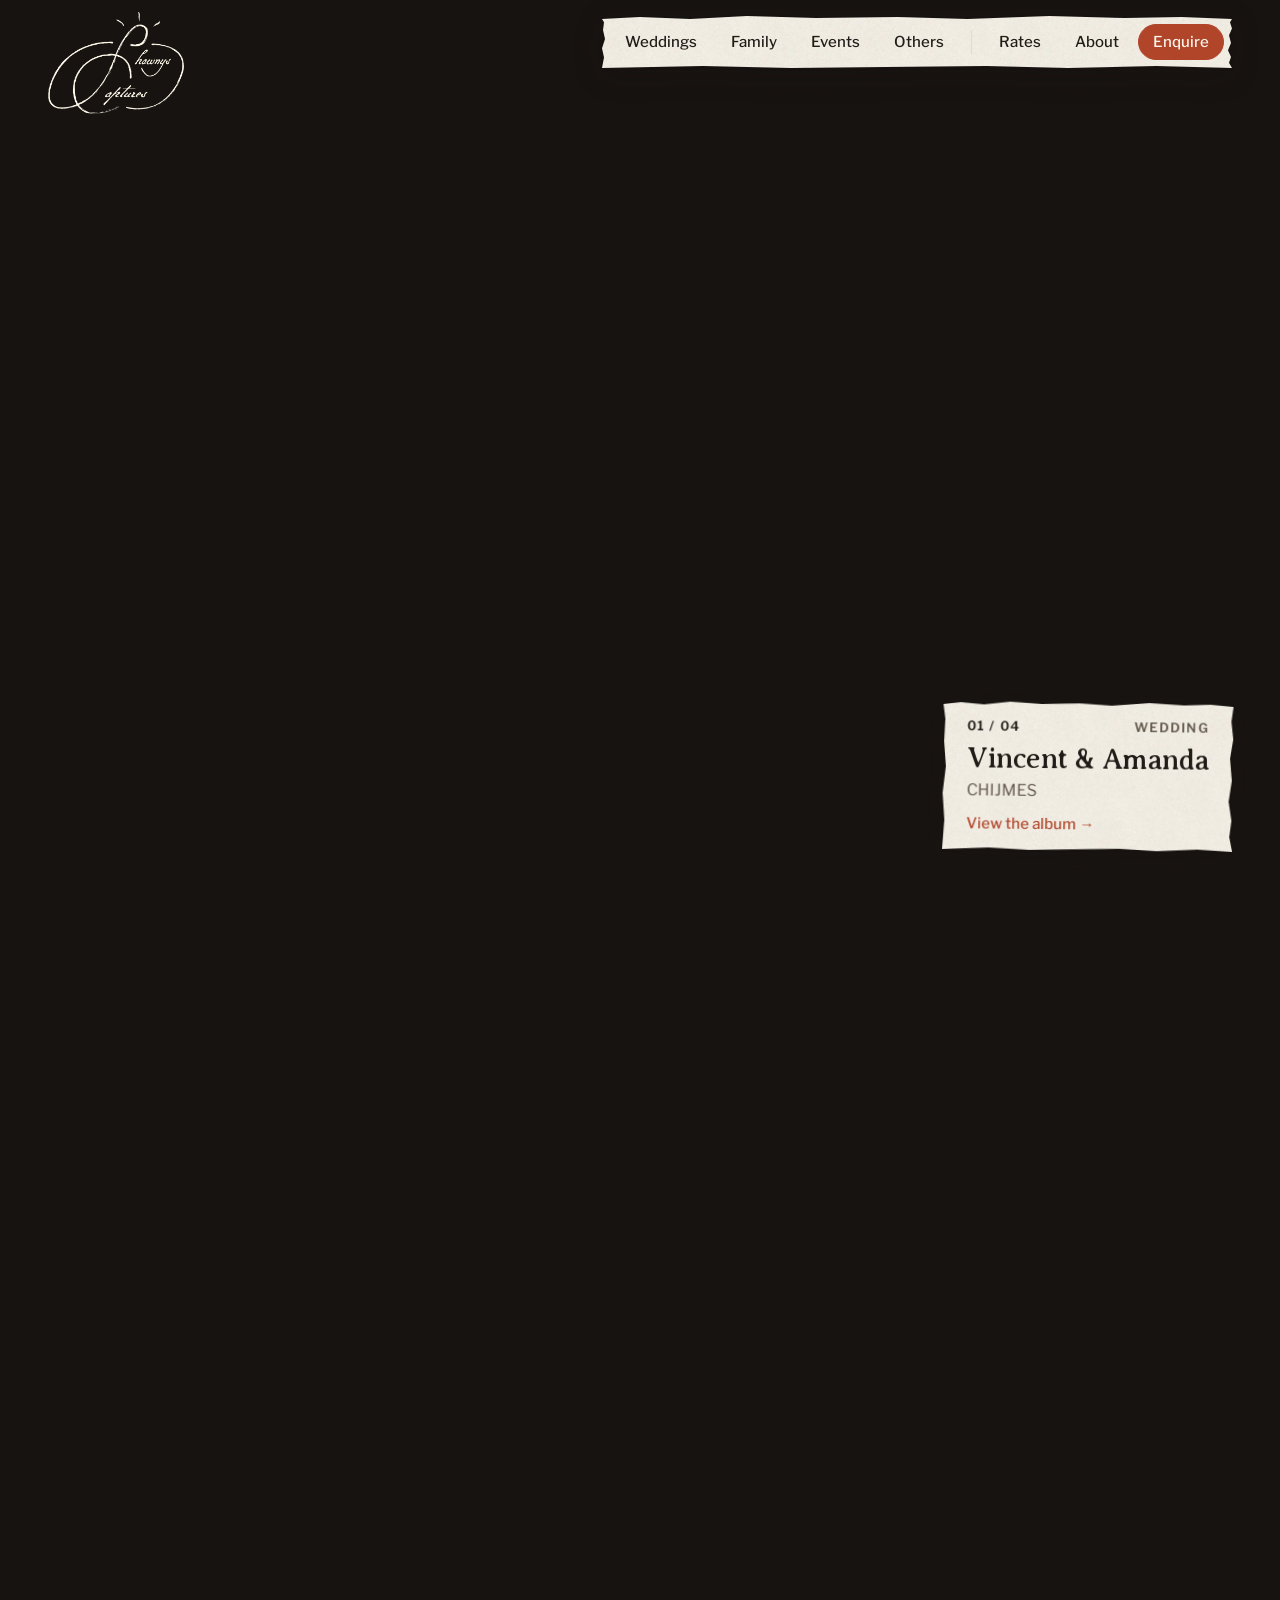
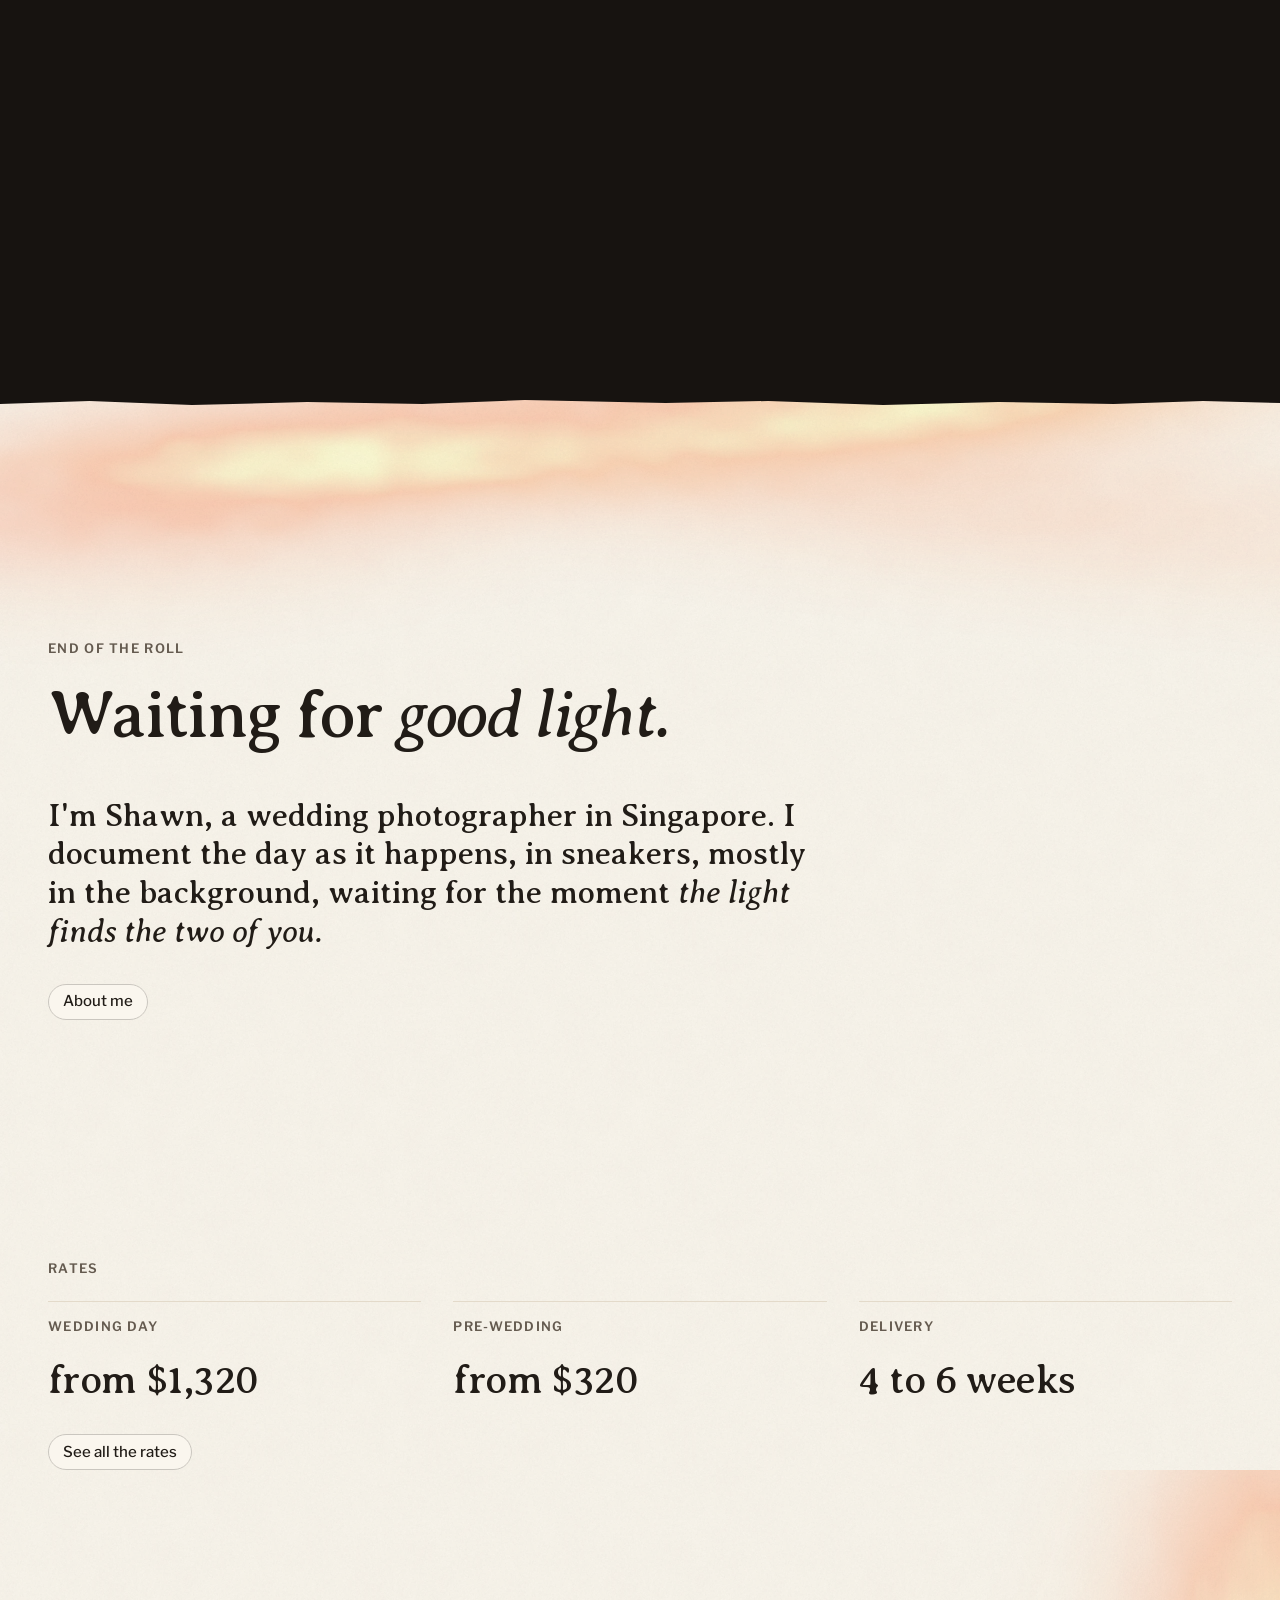
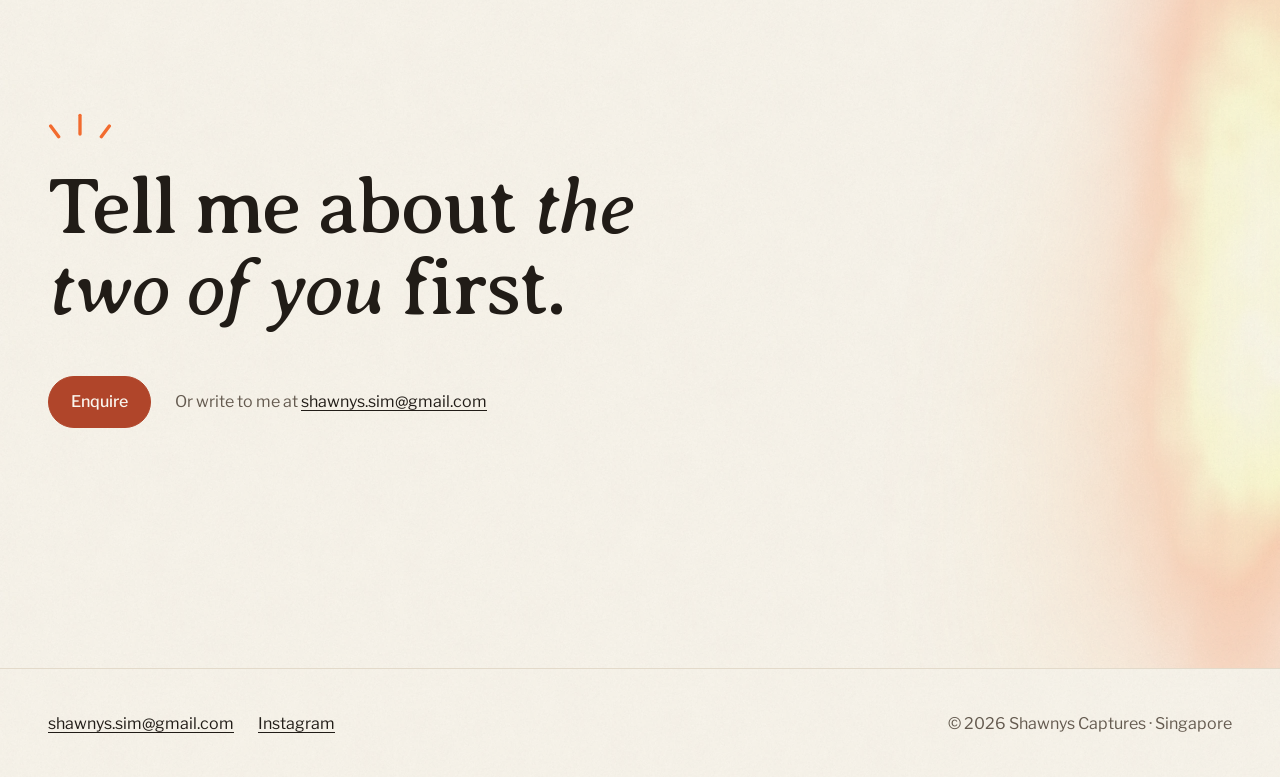
<file: drafts/v2/concepts/a.html>
<!doctype html>
<html lang="en">
<head>
<meta charset="utf-8">
<meta name="viewport" content="width=device-width, initial-scale=1">
<title>Shawnys Captures · Waiting for good light</title>
<meta name="description" content="Shawn Sim photographs weddings, pre-weddings, families and events in Singapore.">
<link rel="preconnect" href="https://cdn.myportfolio.com" crossorigin>
<link rel="preconnect" href="https://fonts.googleapis.com">
<link rel="preconnect" href="https://fonts.gstatic.com" crossorigin>
<link rel="stylesheet" href="https://fonts.googleapis.com/css2?family=Averia+Serif+Libre:ital,wght@0,400;1,400&family=Libre+Franklin:wght@400;500;600&display=swap">
<link rel="stylesheet" href="base.css">
<style>
/* Concept A: THE ROLL.
   Each selected album is one frame on a roll. Frames are sticky and the next one is pulled up over the
   last. While a seam is in transit a light leak burns along it, the fogged end of a roll, and it is
   gone by the time the frame is at rest. Names sit on small slips of torn paper with a frame counter. */

html { overflow-x: clip; }
html:has(dialog[open]) { overflow: hidden; }

.skip { position: fixed; z-index: 40; left: var(--page-pad); top: var(--space-2); translate: 0 -200%; }
.skip:focus-visible { translate: 0 0; }

/* ---------- Paper slips (nav and album tabs): paper with tooth, a hand-torn edge, no gloss ---------- */
.slip { position: relative; isolation: isolate; color: var(--ink);
  filter: drop-shadow(0 1px 1px rgb(23 19 16 / .16)) drop-shadow(0 6px 14px rgb(23 19 16 / .18)); }
.slip::before { content: ''; position: absolute; inset: 0; z-index: -1;
  background: url(../../../public/textures/paper-grain.webp) 0 0 / 256px 256px, var(--paper);
  background-blend-mode: multiply;
  clip-path: polygon(0 3px, 6% 1px, 14% 3px, 23% 0, 34% 2px, 47% 1px, 58% 3px, 71% 0, 83% 2px, 92% 1px, 100% 3px,
    calc(100% - 2px) 12%, 100% 24%, calc(100% - 3px) 37%, calc(100% - 1px) 52%, calc(100% - 4px) 66%,
    calc(100% - 1px) 79%, calc(100% - 3px) 90%, 100% 100%,
    88% calc(100% - 2px), 74% 100%, 61% calc(100% - 2px), 45% calc(100% - 1px), 30% 100%, 16% calc(100% - 2px), 0 100%,
    2px 80%, 0 62%, 3px 44%, 1px 27%, 2px 12%); }

.pill.ghost { border-color: transparent; background: transparent; }
.pill.ghost:hover { background: color-mix(in srgb, var(--ink) 9%, transparent); }

/* ---------- Header: rides over the photographs, then over the paper ---------- */
.site-head { position: fixed; z-index: 20; inset: 0 0 auto 0; display: flex; justify-content: space-between;
  align-items: flex-start; padding: var(--space-3) var(--page-pad) 0; pointer-events: none; }
.site-head > * { pointer-events: auto; }

/* Two inks of the same mark, cut at the exact line where the paper meets the photograph. */
.logo { position: relative; display: block; width: 120px; aspect-ratio: 1000 / 747; --cut: 100%; }
.logo img { position: absolute; inset: 0; width: 100%; height: 100%; }
.logo .ink-linen { clip-path: inset(0 0 calc(100% - var(--cut)) 0); }
.logo .ink-dark { clip-path: inset(var(--cut) 0 0 0); }
.logo:focus-visible { outline-color: var(--ember); }
@media (min-width: 1024px) { .logo { width: 136px; } }

.nav { display: flex; align-items: center; gap: var(--space-1); padding: var(--space-2); margin-top: var(--space-1); }
.nav ul { display: none; align-items: center; gap: var(--space-1); }
.nav .sep { width: 1px; height: var(--space-5); margin-inline: var(--space-2); background: var(--line); }
@media (min-width: 900px) {
  .nav ul { display: flex; }
  .nav .menu-btn { display: none; }
}

/* ---------- Phone menu: the same links on a sheet of paper ---------- */
.menu { position: fixed; inset: 0; width: 100%; height: 100%; max-width: none; max-height: none; margin: 0;
  padding: 0; border: 0; background: var(--paper); color: var(--ink); overflow: auto; }
.menu::backdrop { background: var(--paper); }
.menu[open] { animation: sheet 350ms var(--ease-out); }
@keyframes sheet { from { opacity: 0; transform: translateY(var(--space-3)); } }
.menu-sheet { min-height: 100%; display: flex; flex-direction: column; gap: var(--space-6);
  padding: var(--space-3) var(--page-pad) var(--space-7); overflow: hidden; }
.menu-top { display: flex; justify-content: space-between; align-items: flex-start; }
.menu-top img { width: 120px; height: auto; }
.menu-top .pill { margin-top: var(--space-3); }
.menu-list a { display: flex; align-items: center; min-height: var(--space-8); border-bottom: 1px solid var(--line);
  font: 400 var(--fs-h2)/var(--lh-title) var(--font-display); letter-spacing: var(--track-title); text-decoration: none; }
.menu-list li:first-child a { border-top: 1px solid var(--line); }
.menu-list a:hover { color: var(--terracotta); }
.menu .leak { right: 0; bottom: 0; width: 100%; height: 60%; z-index: -1;
  background-image: url(../../../public/textures/leak-2-wash.webp);
  -webkit-mask-image: linear-gradient(to top, #000, transparent); mask-image: linear-gradient(to top, #000, transparent); }

/* ---------- The roll ---------- */
.roll { position: relative; min-height: 100vh; min-height: 100svh; background: var(--dark); }
.roll.has-plates { padding-bottom: 100vh; padding-bottom: 100svh; }
.roll.has-plates + .after { margin-top: -100vh; margin-top: -100svh; }

.roll-note { min-height: 100vh; min-height: 100svh; display: grid; place-content: center; justify-items: start;
  gap: var(--space-5); padding: var(--space-10) var(--page-pad); color: var(--on-dark); }
.roll-note p { font: 400 var(--fs-lede)/var(--lh-lede) var(--font-display); max-width: 22em; }
.roll-note[hidden] { display: none; }

.plate { position: sticky; top: 0; height: 100vh; height: 100svh; overflow: hidden; background: var(--dark); }
.plate-link { position: absolute; inset: 0; display: block; color: inherit; text-decoration: none; }
.plate-link:focus-visible { outline: 3px solid var(--paper); outline-offset: -10px; border-radius: 0; }
.plate-img { position: absolute; inset: 0; width: 100%; height: 100%; max-width: none; object-fit: cover;
  transition: opacity 700ms var(--ease-out); }
.plate-img.is-loading { opacity: 0; }

/* A Darkroom scrim in the top-left corner only, so the Linen logo has a calm ground. */
.plate-shade { position: absolute; left: 0; top: 0; width: min(560px, 100%); height: 260px; pointer-events: none;
  background: radial-gradient(ellipse 75% 100% at 0 0, rgb(23 19 16 / .55), rgb(23 19 16 / .28) 45%, transparent 72%); }

/* The first frame of a roll is always a little fogged. It clears as the photograph arrives. */
.first-fog { position: absolute; left: 0; top: 0; width: 38%; height: 100%; pointer-events: none; opacity: 0;
  background: url(../../../public/textures/leak-1.webp) center / 100% 100% no-repeat; mix-blend-mode: screen; }
.plate.is-developed .first-fog { animation: fog-clear 1800ms var(--ease-out) both; }
@keyframes fog-clear { from { opacity: .85; } to { opacity: 0; } }

/* Album tab */
.tab { position: absolute; left: var(--page-pad); bottom: var(--space-6); width: max-content;
  max-width: min(26rem, calc(100% - 2 * var(--page-pad))); padding: var(--space-4) var(--space-5);
  transform-origin: 0 100%; opacity: 0; translate: 0 var(--space-5); rotate: -2deg;
  transition: opacity 600ms var(--ease-out), translate 800ms var(--ease-out), rotate 800ms var(--ease-out); }
.plate.is-current .tab, .plate-link:focus-visible .tab { opacity: 1; translate: 0 0; rotate: -.6deg; }
.plate-link:focus-visible .tab { outline: 2px solid var(--terracotta); outline-offset: 3px; }
.tab-top { display: flex; justify-content: space-between; align-items: baseline; gap: var(--space-5); }
.tab-top .count { color: var(--ink); white-space: nowrap; }
.count-num { display: inline-block; height: 1.3em; overflow: hidden; vertical-align: bottom; }
.count-num > span { display: block; translate: 0 100%; transition: translate 700ms var(--ease-out) 150ms; }
.plate.is-current .count-num > span, .plate-link:focus-visible .count-num > span { translate: 0 0; }
.tab-title { margin-top: var(--space-2); font-size: var(--fs-h3); }
.tab-venue { margin-top: var(--space-1); font-size: var(--fs-small); line-height: var(--lh-body); color: var(--ink-quiet); }
.tab-go { margin-top: var(--space-3); font: 500 var(--fs-pill)/1.3 var(--font-body); color: var(--terracotta); }
.tab-go span { display: inline-block; transition: translate 250ms var(--ease); }
@media (hover: hover) {
  .plate-link:hover .tab-go { text-decoration: underline; text-underline-offset: 3px; }
  .plate-link:hover .tab-go span { translate: var(--space-1) 0; }
}
@media (min-width: 768px) {
  .tab { bottom: var(--space-7); }
  .plate:nth-child(even) .tab { left: auto; right: var(--page-pad); transform-origin: 100% 100%; rotate: 2deg; }
  .plate.is-current:nth-child(even) .tab, .plate:nth-child(even) .plate-link:focus-visible .tab { rotate: .6deg; }
}

/* ---------- The burn: one leak that travels with whichever seam is in transit ----------
   It lives outside the plates so it can screen over both photographs at once. Script sets --y (the seam's
   distance from the top of the viewport), --p (0 to 1 through the hand-over) and the opacity, which is
   zero at both ends: nothing is left on a photograph at rest. */
.burn { position: fixed; z-index: 10; left: 0; top: 0; width: 100%; height: 60vh; height: 60svh;
  --seam-at: 20vh; --y: -100vh; --p: 0; --dir: 1;
  transform: translate3d(0, calc(var(--y) - var(--seam-at)), 0); opacity: 0; overflow: hidden;
  pointer-events: none; mix-blend-mode: screen; will-change: transform, opacity; }
@supports (height: 1svh) { .burn { --seam-at: 20svh; } }
.burn[data-v="1"] { --dir: -1; }
.burn > * { position: absolute; mix-blend-mode: screen; background-position: center; background-size: 100% 100%;
  background-repeat: no-repeat; }
.burn-below, .burn-above { left: -25%; width: 150%; background-image: url(../../../public/textures/leak-3.webp);
  -webkit-mask-image: linear-gradient(to bottom, transparent, #000 12%, #000 55%, transparent 96%);
  mask-image: linear-gradient(to bottom, transparent, #000 12%, #000 55%, transparent 96%); }
.burn-below { top: 22%; height: 78%;
  transform: translateX(calc((var(--p) - .5) * var(--dir) * 24%)) scaleX(var(--dir)); }
.burn-above { top: -1%; height: 40%; opacity: .7;
  transform: translateX(calc((.5 - var(--p)) * var(--dir) * 18%)) scale(calc(var(--dir) * -1), -1); }
.burn-line { left: 0; right: 0; top: calc(var(--seam-at) - 2px); height: 4px; opacity: .8; filter: blur(1.5px);
  background-image: linear-gradient(90deg, transparent, rgb(242 107 46 / .7) 18%, rgb(255 228 170 / .95) 46%,
    rgb(255 244 214) 54%, rgb(242 107 46 / .7) 82%, transparent);
  background-size: 160% 100%; background-position: calc(var(--p) * 100%) 0; }
.burn-bloom { top: 0; left: 0; width: min(60%, 520px); height: 100%; opacity: .75;
  background-image: url(../../../public/textures/leak-1.webp);
  -webkit-mask-image: linear-gradient(to bottom, transparent, #000 30%, #000 60%, transparent);
  mask-image: linear-gradient(to bottom, transparent, #000 30%, #000 60%, transparent); }
.burn[data-v="1"] .burn-bloom { left: auto; right: 0; background-image: url(../../../public/textures/leak-2.webp); }
.burn[data-v="2"] .burn-bloom { transform: scaleY(-1); opacity: .5; }
@media (prefers-reduced-motion: reduce) { .burn, .first-fog { display: none; } }

/* ---------- After the roll: paper ---------- */
.after { z-index: 2; background: var(--paper);
  clip-path: polygon(0 4px, 7% 1px, 15% 5px, 24% 2px, 33% 4px, 41% 0, 52% 3px, 60% 1px, 69% 5px, 78% 2px, 87% 4px,
    94% 1px, 100% 3px, 100% 100%, 0 100%); }
.after > .leak.top { left: 0; top: 0; width: 100%; height: 420px; z-index: -1;
  background-image: url(../../../public/textures/leak-3-wash.webp);
  -webkit-mask-image: linear-gradient(to bottom, #000 30%, transparent); mask-image: linear-gradient(to bottom, #000 30%, transparent); }
.block { padding-block: var(--section-gap) 0; }
.block .caption { margin-bottom: var(--space-5); }

.intro h2 { font-size: var(--fs-mega); line-height: var(--lh-mega); letter-spacing: var(--track-mega); }
.intro .lede { margin-top: var(--space-7); max-width: 24em; font: 400 var(--fs-lede)/var(--lh-lede) var(--font-display); }
.intro .pill { margin-top: var(--space-6); }

.rates dl { display: grid; gap: var(--space-5); }
.rates dl > div { padding-top: var(--space-4); border-top: 1px solid var(--line); }
.rates dt { margin-bottom: var(--space-2); }
.rates dd { font: 400 var(--fs-h2)/var(--lh-title) var(--font-display); letter-spacing: var(--track-title); }
.rates .pill { margin-top: var(--space-6); }
@media (min-width: 768px) { .rates dl { grid-template-columns: repeat(3, 1fr); gap: var(--space-6); } }

.enquire { position: relative; padding-bottom: var(--section-gap); }
.enquire .rays { width: auto; height: var(--space-6); margin-bottom: var(--space-5); margin-left: calc(-1 * var(--space-2)); }
.enquire h2 { font-size: var(--fs-chapter); line-height: var(--lh-mega); letter-spacing: var(--track-mega); max-width: 12em; }
.enquire .actions { display: flex; flex-wrap: wrap; align-items: center; gap: var(--space-4) var(--space-5); margin-top: var(--space-7); }
.enquire .actions p { font-size: var(--fs-small); color: var(--ink-quiet); }
.enquire .leak { right: 0; bottom: 0; width: min(70%, 720px); height: 100%; z-index: -1;
  background-image: url(../../../public/textures/leak-2-wash.webp);
  -webkit-mask-image: linear-gradient(to left, #000, transparent 85%); mask-image: linear-gradient(to left, #000, transparent 85%); }

.text-link { color: var(--terracotta); text-underline-offset: 3px; }
.text-link:hover { color: var(--terracotta-deep); }
.enquire .text-link, .foot .text-link { color: var(--ink); }

.foot { border-top: 1px solid var(--line); }
.foot .container { display: flex; flex-wrap: wrap; justify-content: space-between; gap: var(--space-3) var(--space-6);
  padding-block: var(--space-6); font-size: var(--fs-small); line-height: var(--lh-small); color: var(--ink-quiet); }
.foot ul { display: flex; flex-wrap: wrap; gap: var(--space-2) var(--space-5); }
.foot a { display: inline-flex; align-items: center; min-height: var(--tap); overflow-wrap: anywhere; }
.foot p { display: flex; align-items: center; min-height: var(--tap); }
</style>
</head>
<body>
<a class="pill skip" href="#intro">Skip to the introduction</a>

<header class="site-head" id="head">
  <a class="logo" id="logo" href="../index.html" aria-label="Shawnys Captures, home">
    <img class="ink-linen" src="../../../public/assets/shawnys-logo-linen.png" alt="" width="1000" height="747">
    <img class="ink-dark" src="../../../public/assets/shawnys-logo-darkroom.png" alt="" width="1000" height="747">
  </a>
  <nav class="nav slip" aria-label="Main">
    <ul>
      <li><a class="pill ghost" href="../index.html#/weddings">Weddings</a></li>
      <li><a class="pill ghost" href="../index.html#/family">Family</a></li>
      <li><a class="pill ghost" href="../index.html#/events">Events</a></li>
      <li><a class="pill ghost" href="../index.html#/others">Others</a></li>
      <li class="sep" aria-hidden="true"></li>
      <li><a class="pill ghost" href="../index.html#/rates">Rates</a></li>
      <li><a class="pill ghost" href="../index.html#/about">About</a></li>
    </ul>
    <button class="pill ghost menu-btn" id="menu-btn" type="button" aria-haspopup="dialog" aria-expanded="false" aria-controls="menu">Menu</button>
    <a class="pill primary" href="../index.html#/enquire">Enquire</a>
  </nav>
</header>

<dialog class="menu" id="menu" aria-label="Menu">
  <div class="menu-sheet grain">
    <span class="leak on-paper" aria-hidden="true"></span>
    <div class="menu-top">
      <img src="../../../public/assets/shawnys-logo-darkroom.png" alt="Shawnys Captures" width="1000" height="747">
      <button class="pill" id="menu-close" type="button">Close</button>
    </div>
    <nav aria-label="Menu">
      <ul class="menu-list">
        <li><a href="../index.html#/weddings">Weddings</a></li>
        <li><a href="../index.html#/family">Family</a></li>
        <li><a href="../index.html#/events">Events</a></li>
        <li><a href="../index.html#/others">Others</a></li>
        <li><a href="../index.html#/rates">Rates</a></li>
        <li><a href="../index.html#/about">About</a></li>
      </ul>
    </nav>
    <div><a class="pill primary large" href="../index.html#/enquire">Enquire</a></div>
  </div>
</dialog>

<main>
  <h1 class="visually-hidden">Shawnys Captures: wedding, family and event photography in Singapore</h1>

  <section class="roll" id="roll" aria-label="Selected albums" aria-busy="true">
    <div class="roll-note" id="roll-note">
      <p class="visually-hidden" id="roll-status" role="status">Loading the photographs.</p>
      <noscript><p>The photographs need JavaScript to load. The albums are all on the <a href="../index.html">main page</a>.</p></noscript>
    </div>
  </section>

  <div class="after grain" id="after">
    <span class="leak on-paper top" aria-hidden="true"></span>

    <section class="block intro" id="intro" aria-labelledby="intro-h">
      <div class="container">
        <p class="caption">End of the roll</p>
        <h2 id="intro-h">Waiting for <em>good light.</em></h2>
        <p class="lede">I'm Shawn, a wedding photographer in Singapore. I document the day as it happens, in sneakers, mostly in the background, waiting for the moment <em>the light finds the two of you.</em></p>
        <a class="pill" href="../index.html#/about">About me</a>
      </div>
    </section>

    <section class="block rates" aria-labelledby="rates-h">
      <div class="container">
        <h2 class="caption" id="rates-h">Rates</h2>
        <dl>
          <div><dt class="caption">Wedding day</dt><dd>from $1,320</dd></div>
          <div><dt class="caption">Pre-wedding</dt><dd>from $320</dd></div>
          <div><dt class="caption">Delivery</dt><dd>4 to 6 weeks</dd></div>
        </dl>
        <a class="pill" href="../index.html#/rates">See all the rates</a>
      </div>
    </section>

    <section class="block enquire" aria-labelledby="enquire-h">
      <span class="leak on-paper" aria-hidden="true"></span>
      <div class="container">
        <img class="rays" src="../../../public/assets/rays-golden-hour.svg" alt="" width="120" height="48">
        <h2 id="enquire-h">Tell me about <em>the two of you</em> first.</h2>
        <div class="actions">
          <a class="pill primary large" href="../index.html#/enquire">Enquire</a>
          <p>Or write to me at <a class="text-link" data-email href="mailto:shawnys.sim@gmail.com">shawnys.sim@gmail.com</a></p>
        </div>
      </div>
    </section>

    <footer class="foot">
      <div class="container">
        <ul>
          <li><a class="text-link" data-email href="mailto:shawnys.sim@gmail.com">shawnys.sim@gmail.com</a></li>
          <li><a class="text-link" data-instagram href="https://www.instagram.com/shawnyssim/" rel="noopener">Instagram</a></li>
        </ul>
        <p>© 2026 Shawnys Captures · Singapore</p>
      </div>
    </footer>
  </div>
</main>

<div class="burn" id="burn" aria-hidden="true">
  <span class="burn-above"></span>
  <span class="burn-below"></span>
  <span class="burn-bloom"></span>
  <span class="burn-line"></span>
</div>

<script type="module">
const $ = (sel, root = document) => root.querySelector(sel);
const roll = $('#roll'), note = $('#roll-note'), statusEl = $('#roll-status');
const after = $('#after'), burn = $('#burn'), logo = $('#logo');
const menu = $('#menu'), menuBtn = $('#menu-btn');
const reduce = window.matchMedia('(prefers-reduced-motion: reduce)');
const HOME = '../index.html';
const str = v => (typeof v === 'string' && v.trim() ? v.trim() : '');
const el = (tag, cls, text) => {
  const node = document.createElement(tag);
  if (cls) node.className = cls;
  if (text != null) node.textContent = text;
  return node;
};

let plates = [];
let seams = [after];

/* ---------- Menu ---------- */
menuBtn.addEventListener('click', () => {
  if (typeof menu.showModal === 'function') menu.showModal(); else menu.setAttribute('open', '');
  menuBtn.setAttribute('aria-expanded', 'true');
});
const closeMenu = () => {
  if (typeof menu.close === 'function' && menu.open) menu.close(); else menu.removeAttribute('open');
  menuBtn.setAttribute('aria-expanded', 'false');
};
menu.addEventListener('close', () => menuBtn.setAttribute('aria-expanded', 'false'));
$('#menu-close').addEventListener('click', closeMenu);
menu.addEventListener('click', e => { if (e.target instanceof Element && e.target.closest('a')) closeMenu(); });
window.matchMedia('(min-width: 900px)').addEventListener('change', e => { if (e.matches) closeMenu(); });

/* ---------- Plates ---------- */
function sourcesOf(album) {
  const list = [album.hero, Array.isArray(album.featured) ? album.featured[0] : null, album.cover];
  return [...new Set(list.map(str).filter(Boolean))];
}

function buildPlate(album, i, total) {
  const title = str(album.title) || 'Untitled album';
  const type = str(album.type), venue = str(album.venue);
  const plate = el('article', 'plate');

  const link = el('a', 'plate-link');
  link.href = `${HOME}#/album/${encodeURIComponent(album.slug)}`;
  link.setAttribute('aria-label',
    title + (type ? `, ${type}` : '') + (venue ? (type ? ' at ' : ', at ') + venue : ''));

  const img = el('img', 'plate-img is-loading');
  img.alt = '';
  img.decoding = 'async';
  if (i === 0) img.setAttribute('fetchpriority', 'high'); else img.loading = 'lazy';
  img.style.objectPosition = str(album.focus) || '50% 40%';
  const queue = sourcesOf(album);
  img.addEventListener('load', () => { img.classList.remove('is-loading'); plate.classList.add('is-developed'); });
  img.addEventListener('error', () => {
    if (queue.length) img.src = queue.shift(); else img.remove();
  });
  img.src = queue.shift();

  const tab = el('div', 'tab slip');
  const top = el('div', 'tab-top caption');
  const count = el('span', 'count');
  const num = el('span', 'count-num');
  num.append(el('span', '', String(i + 1).padStart(2, '0')));
  count.append(num, ` / ${String(total).padStart(2, '0')}`);
  top.append(count);
  if (type) top.append(el('span', '', type));
  tab.append(top, el('h2', 'tab-title', title));
  if (venue) tab.append(el('div', 'tab-venue', venue));
  const go = el('div', 'tab-go', 'View the album ');
  const arrow = el('span', '', '→');
  arrow.setAttribute('aria-hidden', 'true');
  go.append(arrow);
  tab.append(go);

  link.append(img, el('span', 'plate-shade'));
  if (i === 0) link.append(el('span', 'first-fog'));
  link.append(tab);
  plate.append(link);
  return plate;
}

function fail() {
  roll.removeAttribute('aria-busy');
  statusEl.className = '';
  statusEl.textContent = 'The photographs did not load this time. The albums are all still here.';
  if (!$('a', note)) {
    const a = el('a', 'pill', 'See the albums');
    a.href = `${HOME}#/weddings`;
    note.append(a);
  }
}

/* ---------- Scroll: tabs settle, the seam burns, the logo changes ink ---------- */
let queued = false;
function update() {
  queued = false;
  const vh = window.innerHeight || 1;

  plates.forEach((plate, i) => {
    const top = i === 0 ? 0 : plate.getBoundingClientRect().top;
    plate.classList.toggle('is-current', top < vh * 0.12);
  });

  // The logo: Linen over the photograph, Darkroom over the paper, split at the paper's edge.
  const box = logo.getBoundingClientRect();
  const paperTop = after.getBoundingClientRect().top;
  logo.style.setProperty('--cut', `${Math.max(0, Math.min(box.height, paperTop - box.top)).toFixed(1)}px`);

  // The seam in transit, if any. Strength follows a sine: nothing at either end of the hand-over.
  let best = null;
  if (plates.length && !reduce.matches) {
    seams.forEach((seam, i) => {
      const top = seam.getBoundingClientRect().top;
      if (top <= 0.5 || top >= vh - 0.5) return;
      const p = 1 - top / vh;
      const k = Math.sin(Math.PI * p);
      if (!best || k > best.k) best = { top, p, k, i };
    });
  }
  if (best) {
    burn.dataset.v = String(best.i % 3);
    burn.style.setProperty('--y', `${best.top.toFixed(1)}px`);
    burn.style.setProperty('--p', best.p.toFixed(4));
    burn.style.opacity = Math.pow(best.k, 0.7).toFixed(3);
  } else {
    burn.style.opacity = '0';
  }
}
const requestUpdate = () => { if (!queued) { queued = true; requestAnimationFrame(update); } };
window.addEventListener('scroll', requestUpdate, { passive: true });
window.addEventListener('resize', requestUpdate);
window.addEventListener('load', requestUpdate);
reduce.addEventListener('change', requestUpdate);
requestUpdate();

/* ---------- Data ---------- */
try {
  const res = await fetch('../../../data/site.json');
  if (!res.ok) throw new Error(`site.json ${res.status}`);
  const data = await res.json();

  const site = data && typeof data.site === 'object' && data.site ? data.site : {};
  const email = str(site.email), insta = str(site.instagram);
  if (email) document.querySelectorAll('[data-email]').forEach(a => { a.href = `mailto:${email}`; a.textContent = email; });
  if (/^https:\/\//.test(insta)) document.querySelectorAll('[data-instagram]').forEach(a => { a.href = insta; });

  const albums = (Array.isArray(data && data.albums) ? data.albums : [])
    .filter(a => a && a.selected === true && str(a.slug) && sourcesOf(a).length);
  if (!albums.length) throw new Error('no selected albums');

  plates = albums.map((album, i) => buildPlate(album, i, albums.length));
  note.hidden = true;
  roll.append(...plates);
  roll.classList.add('has-plates');
  roll.removeAttribute('aria-busy');
  seams = [...plates.slice(1), after];
  void roll.offsetHeight;   // settle styles so the first tab eases in
  requestUpdate();
} catch (err) {
  console.error(err);
  fail();
}
</script>
</body>
</html>
</file>
<file: drafts/v2/concepts/base.css>
/* Shawnys Captures, site draft v0.2 (2026-11-11). Shared base for every page and concept.
   Type ladder, spacing and layout are the design portfolio's (design-portfolio/src/styles/tokens.css),
   so the two sites measure the same. The grounds are warmer: paper with tooth, a little orange. */
:root {
  /* Grounds and ink: a slightly warm off-white, never pure white or pure black */
  --paper: #FAF6EE;        /* ground */
  --paper-deep: #F2ECDF;   /* cards, second ground */
  --line: #E3DACA;         /* 1 px rules on paper */
  --ink: #211C17;          /* text on paper, 15.6:1 */
  --ink-quiet: #645A4F;    /* secondary text on paper, 6.2:1 */
  --dark: #171310;         /* viewer and dark plates */
  --on-dark: #FAF6EE;
  --on-dark-quiet: #B5AA9B;/* secondary text on dark, 7.9:1 */
  /* Orange, used sparingly */
  --ember: #F26B2E;        /* Golden Hour: marks, rays, hover fills, text on dark only (5.9:1) */
  --terracotta: #B0452A;   /* accent text, links and the primary button on paper (5.2:1) */
  --terracotta-deep: #963A23;
  --honey: #E0A13A;        /* accent text on dark */

  --font-display: 'Averia Serif Libre', Georgia, serif;   /* 400 only; italic carries the emphasised phrase */
  --font-body: 'Ringside', 'Libre Franklin', Arial, sans-serif;

  /* Type ladder (same steps as the design portfolio) */
  --fs-mega: clamp(2.5rem, 1.8rem + 3vw, 4.5rem);        /* 40 → 72 */
  --fs-chapter: clamp(3rem, 2.05rem + 4vw, 5rem);        /* 48 → 80 */
  --fs-h2: clamp(1.75rem, 1.4rem + 1.5vw, 2.5rem);       /* 28 → 40 */
  --fs-lede: clamp(1.5rem, 1.25rem + 1vw, 2rem);         /* 24 → 32 */
  --fs-h3: clamp(1.375rem, 1.2rem + 0.75vw, 1.875rem);   /* 22 → 30 */
  --fs-h4: 1.5rem;                                       /* 24 */
  --fs-lg: 1.25rem;                                      /* 20 */
  --fs-body: 1.125rem;                                   /* 18 */
  --fs-small: 1rem;                                      /* 16 */
  --fs-pill: 0.9375rem;                                  /* 15 */
  --fs-caption: 0.8125rem;                               /* 13, tracked caps */
  --lh-mega: 1; --lh-title: 1.1; --lh-lede: 1.2; --lh-body: 1.5; --lh-small: 1.6;
  /* Averia is a soft serif: it takes less negative tracking than the design site's grotesk */
  --track-mega: -0.025em; --track-title: -0.015em; --track-caption: 0.1em;

  /* Spacing (4 px base) and layout, as the design portfolio */
  --space-1: 4px; --space-2: 8px; --space-3: 12px; --space-4: 16px; --space-5: 24px;
  --space-6: 32px; --space-7: 48px; --space-8: 64px; --space-9: 80px; --space-10: 120px;
  --space-11: 160px; --space-12: 240px;
  --section-gap: var(--space-10);
  --max: 1320px; --measure: 62ch; --page-pad: 20px; --tap: 44px; --nav-h: 72px;
  --radius-chip: 8px; --radius-card: 12px; --radius-panel: 16px; --radius-pill: 999px;
  --ease: cubic-bezier(0.65, 0, 0, 1);
  --ease-out: cubic-bezier(0.16, 1, 0.3, 1);
}
@media (min-width: 768px)  { :root { --page-pad: 32px; --section-gap: var(--space-11); } }
@media (min-width: 1024px) { :root { --page-pad: 48px; --section-gap: var(--space-12); } }

*, *::before, *::after { box-sizing: border-box; }
html { background: var(--paper); -webkit-text-size-adjust: 100%; }
body { margin: 0; color: var(--ink); background: var(--paper);
  font: 400 var(--fs-body)/var(--lh-body) var(--font-body); -webkit-font-smoothing: antialiased; }
h1, h2, h3, h4, p, figure, ul, ol, dl, dd { margin: 0; }
ul, ol { padding: 0; list-style: none; }
img { display: block; max-width: 100%; }
a { color: inherit; }
button { font: inherit; color: inherit; background: none; border: 0; padding: 0; cursor: pointer; }
h1, h2, h3 { font-family: var(--font-display); font-weight: 400; text-wrap: balance; }
h1 { font-size: var(--fs-mega); line-height: var(--lh-mega); letter-spacing: var(--track-mega); }
h2 { font-size: var(--fs-h2); line-height: var(--lh-title); letter-spacing: var(--track-title); }
h3 { font-size: var(--fs-h3); line-height: var(--lh-title); letter-spacing: var(--track-title); }
em { font-style: italic; }
:focus-visible { outline: 2px solid var(--terracotta); outline-offset: 3px; border-radius: 4px; }
::selection { background: var(--ember); color: var(--dark); }

.container { width: min(100% - 2 * var(--page-pad), var(--max)); margin-inline: auto; }
.caption { font: 600 var(--fs-caption)/1.3 var(--font-body); letter-spacing: var(--track-caption);
  text-transform: uppercase; color: var(--ink-quiet); font-variant-numeric: tabular-nums; }
.visually-hidden { position: absolute; width: 1px; height: 1px; overflow: hidden; clip-path: inset(50%); white-space: nowrap; }

/* Pills: 36 px tall with a 44 px tap target, as the design portfolio's nav */
.pill { position: relative; display: inline-flex; align-items: center; gap: 6px; min-height: 36px; padding: 0 14px;
  border-radius: var(--radius-pill); border: 1px solid color-mix(in srgb, var(--ink) 22%, var(--paper));
  background: var(--paper); color: var(--ink); text-decoration: none;
  font: 500 var(--fs-pill)/1 var(--font-body);
  transition: background-color 250ms var(--ease), border-color 250ms var(--ease), color 250ms var(--ease); }
.pill::before { content: ''; position: absolute; inset: -4px -2px; }
.pill:hover { background: var(--paper-deep); }
.pill[aria-current='page'] { background: var(--ink); border-color: var(--ink); color: var(--paper); }
.pill.primary { background: var(--terracotta); border-color: var(--terracotta); color: var(--paper); }
.pill.primary:hover { background: var(--terracotta-deep); border-color: var(--terracotta-deep); }
.pill.large { min-height: 52px; padding: 0 22px; font-size: var(--fs-small); }

/* Paper tooth: lay it over any paper ground. It multiplies, so it only ever darkens by a few percent.
   Never put it over a photo. */
.grain { position: relative; isolation: isolate; }
.grain::after { content: ''; position: absolute; inset: 0; z-index: -1; pointer-events: none;
  background: url(../../../public/textures/paper-grain.webp) 0 0 / 256px 256px; mix-blend-mode: multiply; opacity: .5; }

/* Light leaks. On paper: the -wash files at low opacity. Over a dark ground or the edge of a photo: the plain
   files with mix-blend-mode: screen. Keep them off faces. */
.leak { position: absolute; pointer-events: none; background: center / 100% 100% no-repeat;
  -webkit-mask-image: radial-gradient(farthest-side, #000 45%, transparent); mask-image: radial-gradient(farthest-side, #000 45%, transparent); }
.leak.on-paper { opacity: .3; }
.leak.on-dark { mix-blend-mode: screen; opacity: .8; }

@media (prefers-reduced-motion: reduce) {
  *, *::before, *::after { animation-duration: .01ms !important; animation-iteration-count: 1 !important;
    transition-duration: .01ms !important; scroll-behavior: auto !important; }
}
</file>
